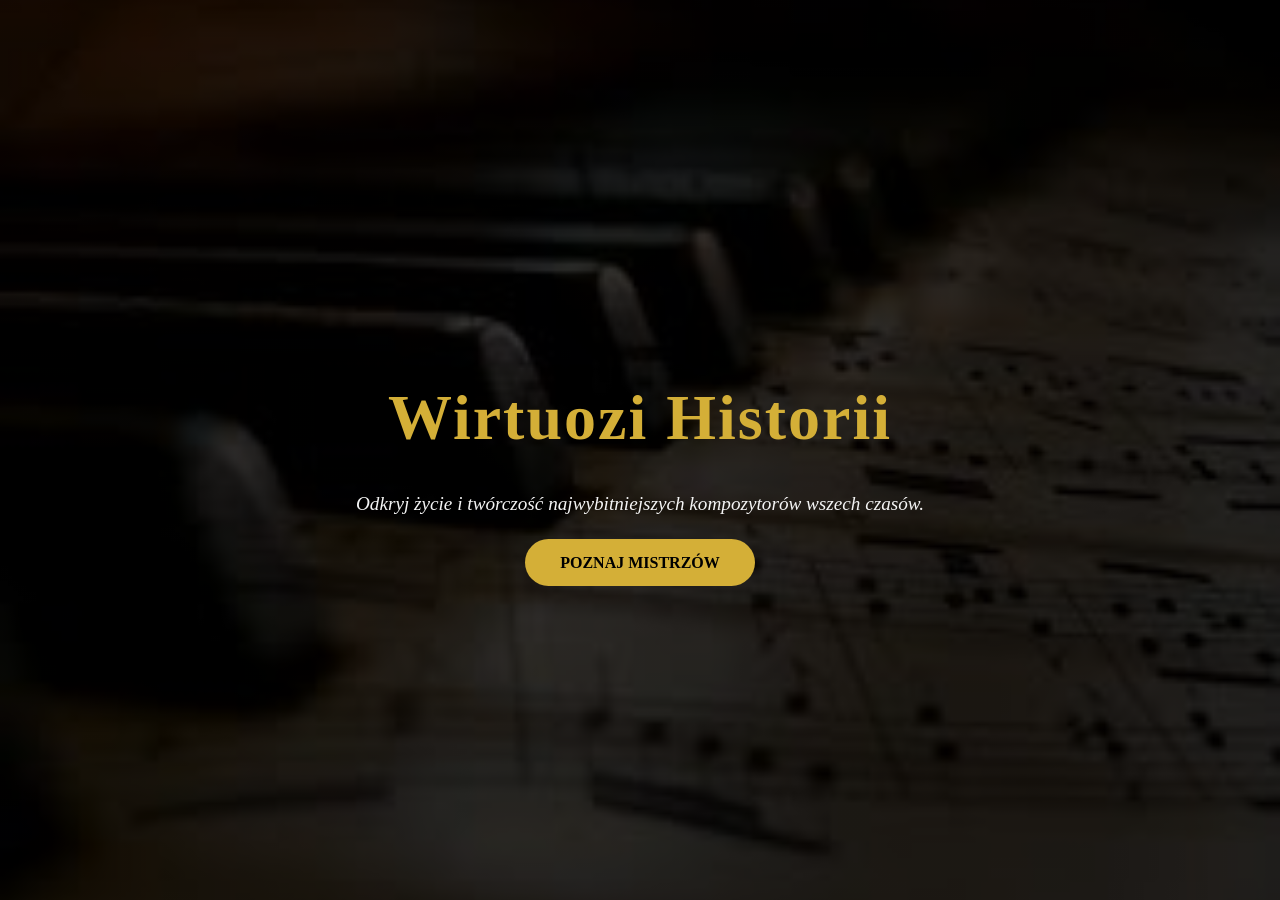
<file: index.html>
<!doctype html>
<html lang="pl">
<head>
    <meta charset="utf-8">
    <meta name="viewport" content="width=device-width, initial-scale=1.0">
    <title>Wirtuozi Historii</title>
    
    <link rel="manifest" href="manifest.json">
    <link rel="stylesheet" href="style.css">
    
    <!-- Meta tagi iOS (używamy nazw plików z Twojego generatora) -->
    <link rel="apple-touch-icon" sizes="180x180" href="images/apple-icon-180.png">
    <meta name="apple-mobile-web-app-capable" content="yes">
    <meta name="apple-mobile-web-app-status-bar-style" content="black-translucent">
    <meta name="theme-color" content="#1a1a1a">
    <!-- Splash Screeny dla iPhone SE -->
    <!-- <link rel="apple-touch-startup-image" href="splash/apple-splash-2048-2732.jpg" media="(device-width: 1024px) and (device-height: 1366px) and (-webkit-device-pixel-ratio: 2) and (orientation: portrait)">
    <link rel="apple-touch-startup-image" href="splash/apple-splash-2732-2048.jpg" media="(device-width: 1024px) and (device-height: 1366px) and (-webkit-device-pixel-ratio: 2) and (orientation: landscape)">
    <link rel="apple-touch-startup-image" href="splash/apple-splash-1668-2388.jpg" media="(device-width: 834px) and (device-height: 1194px) and (-webkit-device-pixel-ratio: 2) and (orientation: portrait)">
    <link rel="apple-touch-startup-image" href="splash/apple-splash-2388-1668.jpg" media="(device-width: 834px) and (device-height: 1194px) and (-webkit-device-pixel-ratio: 2) and (orientation: landscape)">
    <link rel="apple-touch-startup-image" href="splash/apple-splash-1536-2048.jpg" media="(device-width: 768px) and (device-height: 1024px) and (-webkit-device-pixel-ratio: 2) and (orientation: portrait)">
    <link rel="apple-touch-startup-image" href="splash/apple-splash-2048-1536.jpg" media="(device-width: 768px) and (device-height: 1024px) and (-webkit-device-pixel-ratio: 2) and (orientation: landscape)">
    <link rel="apple-touch-startup-image" href="splash/apple-splash-1640-2360.jpg" media="(device-width: 820px) and (device-height: 1180px) and (-webkit-device-pixel-ratio: 2) and (orientation: portrait)">
    <link rel="apple-touch-startup-image" href="splash/apple-splash-2360-1640.jpg" media="(device-width: 820px) and (device-height: 1180px) and (-webkit-device-pixel-ratio: 2) and (orientation: landscape)">
    <link rel="apple-touch-startup-image" href="splash/apple-splash-1668-2224.jpg" media="(device-width: 834px) and (device-height: 1112px) and (-webkit-device-pixel-ratio: 2) and (orientation: portrait)">
    <link rel="apple-touch-startup-image" href="splash/apple-splash-2224-1668.jpg" media="(device-width: 834px) and (device-height: 1112px) and (-webkit-device-pixel-ratio: 2) and (orientation: landscape)">
    <link rel="apple-touch-startup-image" href="splash/apple-splash-1620-2160.jpg" media="(device-width: 810px) and (device-height: 1080px) and (-webkit-device-pixel-ratio: 2) and (orientation: portrait)">
    <link rel="apple-touch-startup-image" href="splash/apple-splash-2160-1620.jpg" media="(device-width: 810px) and (device-height: 1080px) and (-webkit-device-pixel-ratio: 2) and (orientation: landscape)">
    <link rel="apple-touch-startup-image" href="splash/apple-splash-1488-2266.jpg" media="(device-width: 744px) and (device-height: 1133px) and (-webkit-device-pixel-ratio: 2) and (orientation: portrait)">
    <link rel="apple-touch-startup-image" href="splash/apple-splash-2266-1488.jpg" media="(device-width: 744px) and (device-height: 1133px) and (-webkit-device-pixel-ratio: 2) and (orientation: landscape)">
    <link rel="apple-touch-startup-image" href="splash/apple-splash-1320-2868.jpg" media="(device-width: 440px) and (device-height: 956px) and (-webkit-device-pixel-ratio: 3) and (orientation: portrait)">
    <link rel="apple-touch-startup-image" href="splash/apple-splash-2868-1320.jpg" media="(device-width: 440px) and (device-height: 956px) and (-webkit-device-pixel-ratio: 3) and (orientation: landscape)">
    <link rel="apple-touch-startup-image" href="splash/apple-splash-1206-2622.jpg" media="(device-width: 402px) and (device-height: 874px) and (-webkit-device-pixel-ratio: 3) and (orientation: portrait)">
    <link rel="apple-touch-startup-image" href="splash/apple-splash-2622-1206.jpg" media="(device-width: 402px) and (device-height: 874px) and (-webkit-device-pixel-ratio: 3) and (orientation: landscape)">
    <link rel="apple-touch-startup-image" href="splash/apple-splash-1260-2736.jpg" media="(device-width: 420px) and (device-height: 912px) and (-webkit-device-pixel-ratio: 3) and (orientation: portrait)">
    <link rel="apple-touch-startup-image" href="splash/apple-splash-2736-1260.jpg" media="(device-width: 420px) and (device-height: 912px) and (-webkit-device-pixel-ratio: 3) and (orientation: landscape)">
    <link rel="apple-touch-startup-image" href="splash/apple-splash-1290-2796.jpg" media="(device-width: 430px) and (device-height: 932px) and (-webkit-device-pixel-ratio: 3) and (orientation: portrait)">
    <link rel="apple-touch-startup-image" href="splash/apple-splash-2796-1290.jpg" media="(device-width: 430px) and (device-height: 932px) and (-webkit-device-pixel-ratio: 3) and (orientation: landscape)">
    <link rel="apple-touch-startup-image" href="splash/apple-splash-1179-2556.jpg" media="(device-width: 393px) and (device-height: 852px) and (-webkit-device-pixel-ratio: 3) and (orientation: portrait)">
    <link rel="apple-touch-startup-image" href="splash/apple-splash-2556-1179.jpg" media="(device-width: 393px) and (device-height: 852px) and (-webkit-device-pixel-ratio: 3) and (orientation: landscape)">
    <link rel="apple-touch-startup-image" href="splash/apple-splash-1170-2532.jpg" media="(device-width: 390px) and (device-height: 844px) and (-webkit-device-pixel-ratio: 3) and (orientation: portrait)">
    <link rel="apple-touch-startup-image" href="splash/apple-splash-2532-1170.jpg" media="(device-width: 390px) and (device-height: 844px) and (-webkit-device-pixel-ratio: 3) and (orientation: landscape)">
    <link rel="apple-touch-startup-image" href="splash/apple-splash-1284-2778.jpg" media="(device-width: 428px) and (device-height: 926px) and (-webkit-device-pixel-ratio: 3) and (orientation: portrait)">
    <link rel="apple-touch-startup-image" href="splash/apple-splash-2778-1284.jpg" media="(device-width: 428px) and (device-height: 926px) and (-webkit-device-pixel-ratio: 3) and (orientation: landscape)">
    <link rel="apple-touch-startup-image" href="splash/apple-splash-1125-2436.jpg" media="(device-width: 375px) and (device-height: 812px) and (-webkit-device-pixel-ratio: 3) and (orientation: portrait)">
    <link rel="apple-touch-startup-image" href="splash/apple-splash-2436-1125.jpg" media="(device-width: 375px) and (device-height: 812px) and (-webkit-device-pixel-ratio: 3) and (orientation: landscape)">
    <link rel="apple-touch-startup-image" href="splash/apple-splash-1242-2688.jpg" media="(device-width: 414px) and (device-height: 896px) and (-webkit-device-pixel-ratio: 3) and (orientation: portrait)">
    <link rel="apple-touch-startup-image" href="splash/apple-splash-2688-1242.jpg" media="(device-width: 414px) and (device-height: 896px) and (-webkit-device-pixel-ratio: 3) and (orientation: landscape)">
    <link rel="apple-touch-startup-image" href="splash/apple-splash-828-1792.jpg" media="(device-width: 414px) and (device-height: 896px) and (-webkit-device-pixel-ratio: 2) and (orientation: portrait)">
    <link rel="apple-touch-startup-image" href="splash/apple-splash-1792-828.jpg" media="(device-width: 414px) and (device-height: 896px) and (-webkit-device-pixel-ratio: 2) and (orientation: landscape)">
    <link rel="apple-touch-startup-image" href="splash/apple-splash-1242-2208.jpg" media="(device-width: 414px) and (device-height: 736px) and (-webkit-device-pixel-ratio: 3) and (orientation: portrait)">
    <link rel="apple-touch-startup-image" href="splash/apple-splash-2208-1242.jpg" media="(device-width: 414px) and (device-height: 736px) and (-webkit-device-pixel-ratio: 3) and (orientation: landscape)">
    <link rel="apple-touch-startup-image" href="splash/apple-splash-750-1334.jpg" media="(device-width: 375px) and (device-height: 667px) and (-webkit-device-pixel-ratio: 2) and (orientation: portrait)">
    <link rel="apple-touch-startup-image" href="splash/apple-splash-1334-750.jpg" media="(device-width: 375px) and (device-height: 667px) and (-webkit-device-pixel-ratio: 2) and (orientation: landscape)">
    <link rel="apple-touch-startup-image" href="splash/apple-splash-640-1136.jpg" media="(device-width: 320px) and (device-height: 568px) and (-webkit-device-pixel-ratio: 2) and (orientation: portrait)">
    <link rel="apple-touch-startup-image" href="splash/apple-splash-1136-640.jpg" media="(device-width: 320px) and (device-height: 568px) and (-webkit-device-pixel-ratio: 2) and (orientation: landscape)"> -->

    <!-- iPhone SE -->
    <link rel="apple-touch-startup-image" href="images/apple-splash-640-1136.jpg" media="(device-width: 320px) and (device-height: 568px) and (-webkit-device-pixel-ratio: 2)">

    <!-- iPhone 8 -->
    <link rel="apple-touch-startup-image" href="images/apple-splash-750-1334.jpg" media="(device-width: 375px) and (device-height: 667px) and (-webkit-device-pixel-ratio: 2)">

    <!-- iPhone XR / 11 -->
    <link rel="apple-touch-startup-image" href="images/apple-splash-828-1792.jpg" media="(device-width: 414px) and (device-height: 896px) and (-webkit-device-pixel-ratio: 2)">

    <!-- iPhone 11 Pro / X -->
    <link rel="apple-touch-startup-image" href="images/apple-splash-1125-2436.jpg" media="(device-width: 375px) and (device-height: 812px) and (-webkit-device-pixel-ratio: 3)">

    <!-- Dodaj też ikonę Apple (tą 180x180 z Twojej listy) -->
    <link rel="apple-touch-icon" sizes="180x180" href="images/apple-icon-180.png">

</head>
<body>
    <div class="hero">
        <div class="hero-content">
            <h1 class="title">Wirtuozi Historii</h1>
            <p class="subtitle">Odkryj życie i twórczość najwybitniejszych kompozytorów wszech czasów.</p>
            <a href="composers.html" class="btn-primary">Poznaj Mistrzów</a>
        </div>
    </div>
    <script src="js/main.js"></script>
</body>
</html>
</file>
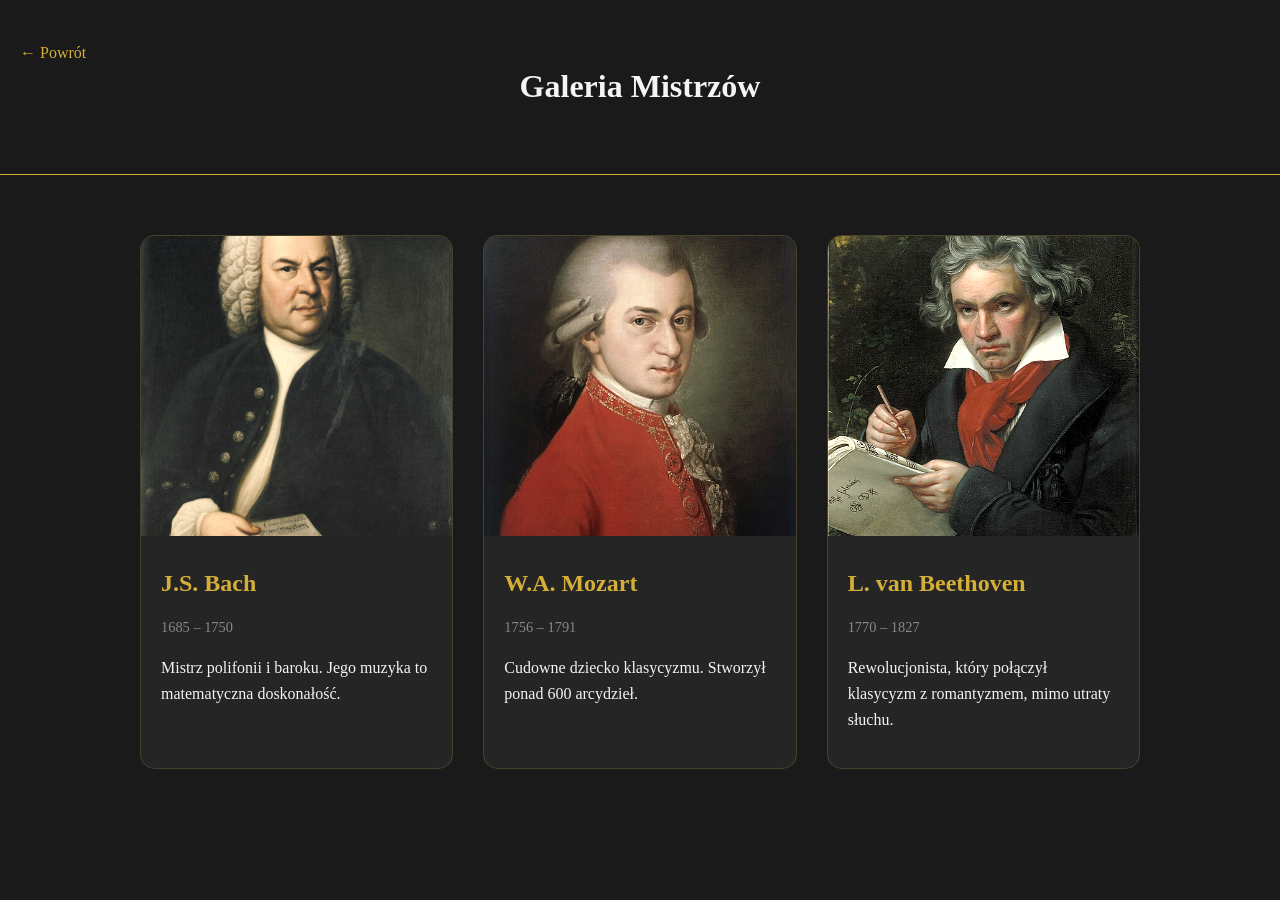
<file: composers.html>
<!doctype html>
<html lang="pl">
<head>
    <meta charset="utf-8">
    <meta name="viewport" content="width=device-width, initial-scale=1.0">
    <title>Mistrzowie - Galeria</title>
    <link rel="stylesheet" href="style.css">
</head>
<body>
    <header class="gallery-header">
        <a href="index.html" class="back-link">← Powrót</a>
        <h1>Galeria Mistrzów</h1>
    </header>

    <div class="container">
        <div class="composer-grid">
            <!-- Kompozytor 1 -->
            <div class="card">
                <div class="card-image">
                    <img src="images/bach.png" alt="Johann Sebastian Bach">
                </div>
                <div class="card-content">
                    <h2>J.S. Bach</h2>
                    <p class="years">1685 – 1750</p>
                    <p>Mistrz polifonii i baroku. Jego muzyka to matematyczna doskonałość.</p>
                </div>
            </div>

            <!-- Kompozytor 2 -->
            <div class="card">
                <div class="card-image">
                    <img src="images/mozart.jpg" alt="W.A. Mozart">
                </div>
                <div class="card-content">
                    <h2>W.A. Mozart</h2>
                    <p class="years">1756 – 1791</p>
                    <p>Cudowne dziecko klasycyzmu. Stworzył ponad 600 arcydzieł.</p>
                </div>
            </div>

            <!-- Kompozytor 3 -->
            <div class="card">
                <div class="card-image">
                    <img src="images/beethoven.jpg" alt="Ludwig van Beethoven">
                </div>
                <div class="card-content">
                    <h2>L. van Beethoven</h2>
                    <p class="years">1770 – 1827</p>
                    <p>Rewolucjonista, który połączył klasycyzm z romantyzmem, mimo utraty słuchu.</p>
                </div>
            </div>
        </div>
    </div>
</body>
</html>
</file>
<file: style.css>
:root {
    --bg-color: #1a1a1a;
    --text-color: #f4f4f4;
    --accent-color: #d4af37;
    --card-bg: rgba(255, 255, 255, 0.05);
}

body, html {
    margin: 0;
    padding: 0;
    font-family: 'Georgia', serif;
    background-color: var(--bg-color);
    color: var(--text-color);
    line-height: 1.6;
}

/* HERO SECTION */
.hero {
    height: 100vh;
    display: flex;
    align-items: center;
    justify-content: center;
    background: linear-gradient(rgba(0,0,0,0.7), rgba(0,0,0,0.7)), 
                url('images/hero-bg.jpeg') no-repeat center center/cover;
    text-align: center;
}

.hero-content {
    max-width: 600px;
    padding: 20px;
    animation: fadeIn 1.5s ease-out;
}

.title {
    font-size: 4rem;
    color: var(--accent-color);
    margin-bottom: 10px;
    letter-spacing: 2px;
}

.subtitle {
    font-size: 1.2rem;
    margin-bottom: 30px;
    font-style: italic;
}

.btn-primary {
    padding: 15px 35px;
    background-color: var(--accent-color);
    color: black;
    text-decoration: none;
    font-weight: bold;
    border-radius: 50px;
    transition: 0.3s;
    text-transform: uppercase;
}

.btn-primary:hover {
    transform: scale(1.1);
    box-shadow: 0 0 20px var(--accent-color);
}

/* GALLERY PAGE */
.gallery-header {
    padding: 40px;
    text-align: center;
    border-bottom: 1px solid var(--accent-color);
}

.back-link {
    color: var(--accent-color);
    text-decoration: none;
    position: absolute;
    left: 20px;
    top: 40px;
}

.container {
    max-width: 1000px;
    margin: 40px auto;
    padding: 20px;
}

.composer-grid {
    display: grid;
    grid-template-columns: repeat(auto-fit, minmax(280px, 1fr));
    gap: 30px;
}

.card {
    background: var(--card-bg);
    border-radius: 15px;
    overflow: hidden;
    border: 1px solid rgba(212, 175, 55, 0.2);
    transition: 0.3s;
}

.card:hover {
    transform: translateY(-10px);
    border-color: var(--accent-color);
}

.card-image img {
    width: 100%;
    height: 300px;
    object-fit: cover;
    filter: sepia(30%);
}

.card-content {
    padding: 20px;
}

.card-content h2 {
    color: var(--accent-color);
    margin: 0;
}

.years {
    font-size: 0.9rem;
    color: #888;
    margin-bottom: 15px;
}

@keyframes fadeIn {
    from { opacity: 0; transform: translateY(20px); }
    to { opacity: 1; transform: translateY(0); }
}
</file>
